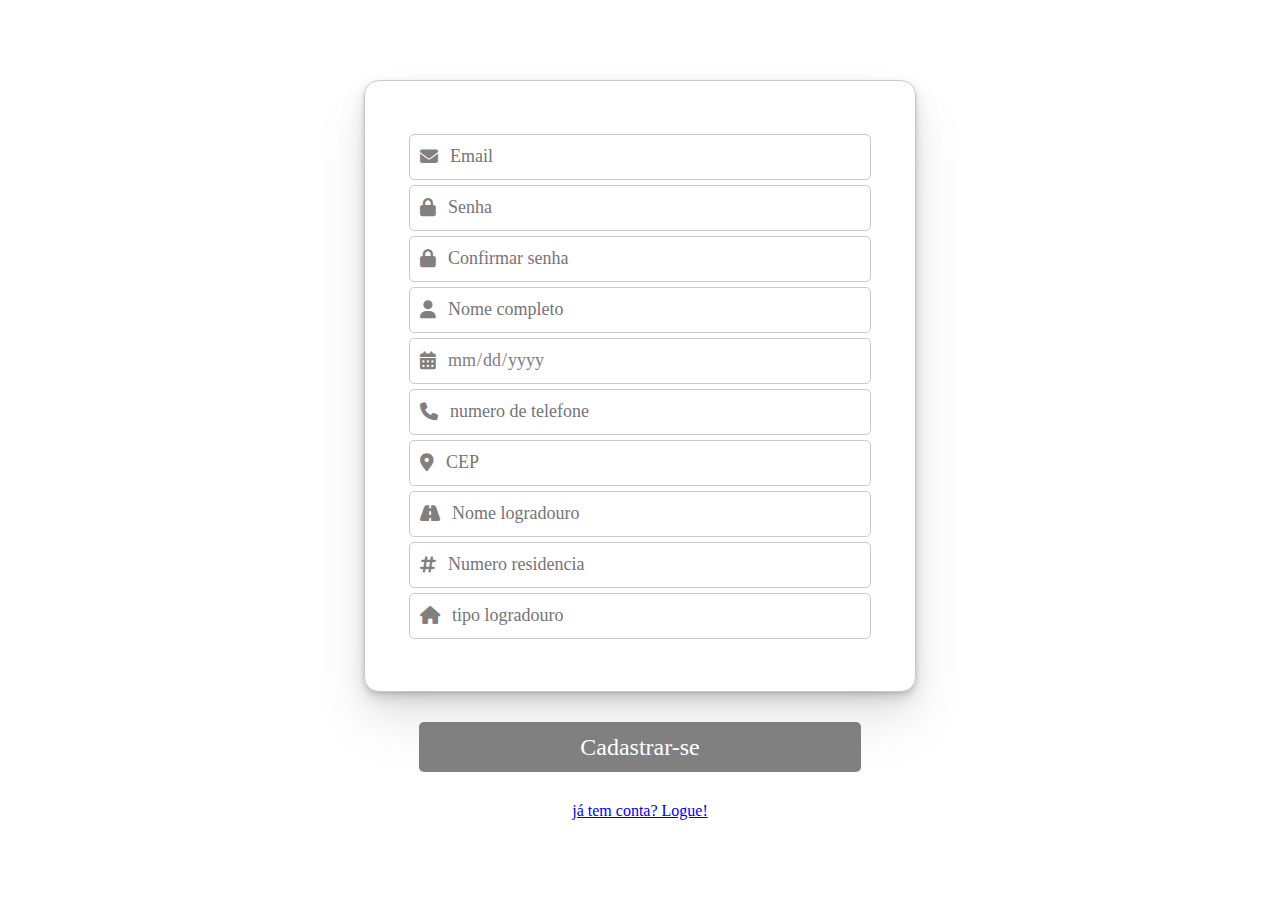
<file: index.html>
<html>
    <head>
        <meta charset="utf-8">
        <link rel="stylesheet" href="https://cdnjs.cloudflare.com/ajax/libs/font-awesome/6.6.0/css/all.min.css">
        <link rel="stylesheet" href="css/styles.css">
        <script defer src="js/index.js"></script>
    </head>
    <body>

        <form id="form-cadastro">

            <div class="container-principal">
                <div class="container-cadastro-botao">
                    <div class="container-cadastro">

                        <div class="input-container-cadastro">
                            <i class="fa-solid fa-envelope"></i>
                            <input type="email" name="email" placeholder="Email">
                        </div>

                        <div class="input-container-cadastro">
                            <i class="fa-solid fa-lock"></i>
                            <input type="password" name="senha" placeholder="Senha">
                        </div>

                        <div class="input-container-cadastro">
                            <i class="fa-solid fa-lock"></i>
                            <input type="password" name="confirmacao_senha" placeholder="Confirmar senha">
                        </div>

                        <div class="input-container-cadastro">
                            <i class="fa-solid fa-user"></i>
                            <input type="text" name="nome" placeholder="Nome completo">
                        </div>

                        <div class="input-container-cadastro">
                            <i class="fa-solid fa-calendar-days"></i>
                            <input type="date" name="data_nascimento" placeholder="Data de nascimento">
                        </div>

                        <div class="input-container-cadastro">
                            <i class="fa-solid fa-phone"></i>
                            <input type="tel" name="contato" placeholder="numero de telefone">
                        </div>

                        <div class="input-container-cadastro">
                            <i class="fa-solid fa-location-dot"></i>
                            <input type="text" name="cep" placeholder="CEP" pattern="\d{5}-?\d{3}" maxlength="9">
                        </div>

                        <div class="input-container-cadastro">
                            <i class="fa-solid fa-road"></i>
                            <input type="text" name="nome_logradouro" placeholder="Nome logradouro">
                        </div>

                        <div class="input-container-cadastro">
                            <i class="fa-solid fa-hashtag"></i>
                            <input type="number" name="numero_logradouro" placeholder="Numero residencia">
                        </div>

                        <div class="input-container-cadastro">
                            <i class="fa-solid fa-house"></i>
                            <input type="text" name="tipo_logradouro" placeholder="tipo logradouro">
                        </div>
                        
                    </div>
                    <div class="container-botao-cadastrar">
                        <button class="botao-cadastrar" type="button" onclick="cadastrar()">Cadastrar-se</button>
                    </div>
                    <a href="pagina-login/">já tem conta? Logue!</a>
                </div>
            </div>

        </form>

    </body>
</html>
</file>
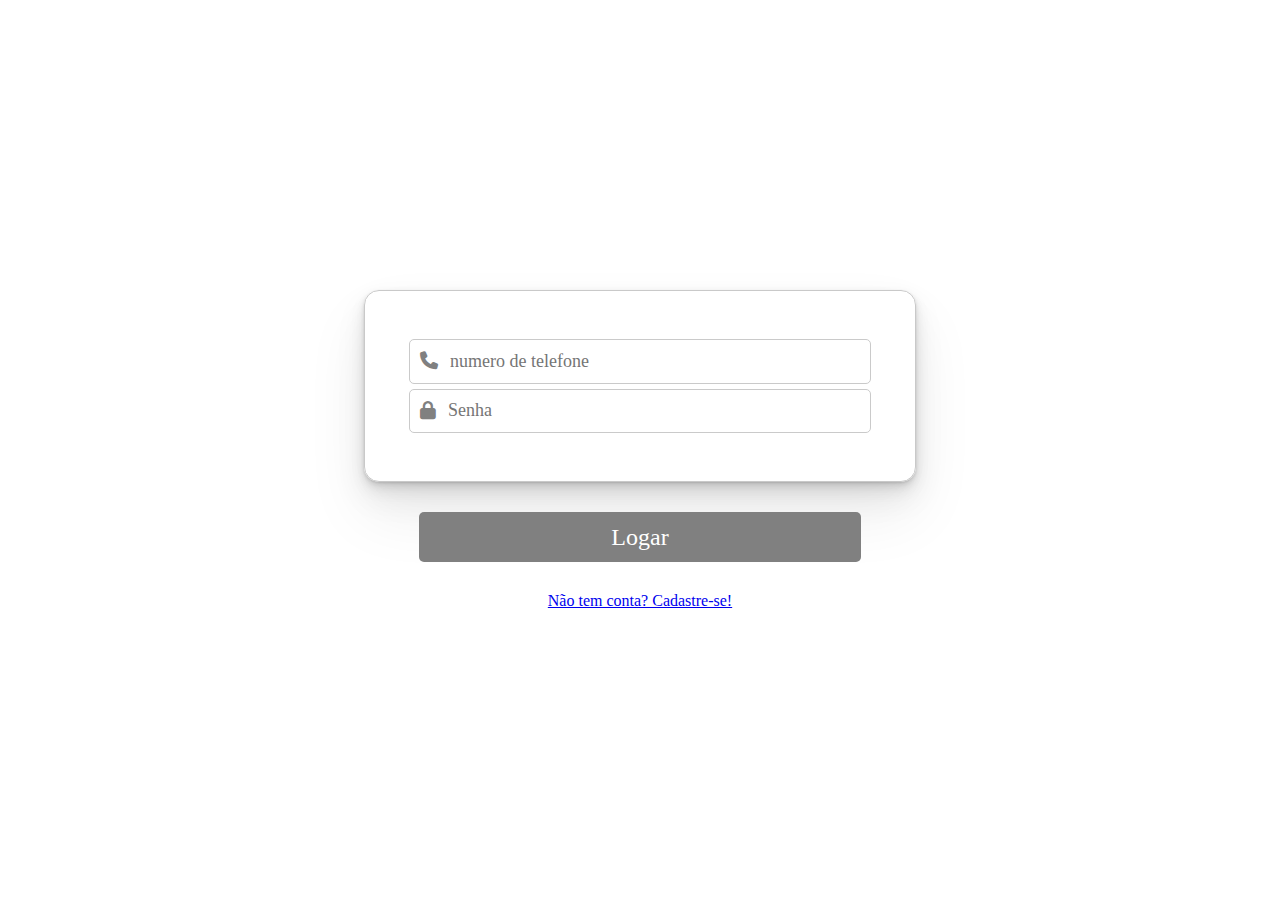
<file: pagina-login/index.html>
<html>
    <head>
        <meta charset="utf-8">
        <link rel="stylesheet" href="https://cdnjs.cloudflare.com/ajax/libs/font-awesome/6.6.0/css/all.min.css">
        <link rel="stylesheet" href="../css/styles.css">
        <script defer src="../js/index.js"></script>
    </head>
    <body>

        <form id="form-login">

            <div class="container-principal">
                <div class="container-cadastro-botao">
                    <div class="container-login">

                        <div class="input-container-login">
                            <i class="fa-solid fa-phone"></i>
                            <input type="tel" name="contato" placeholder="numero de telefone">
                        </div>

                        <div class="input-container-login">
                            <i class="fa-solid fa-lock"></i>
                            <input type="password" name="senha" placeholder="Senha">
                        </div>
                        
                    </div>
                    <div class="container-botao-cadastrar">
                        <button class="botao-cadastrar" type="button" onclick="logar()">Logar</button>
                    </div>
                    <a href="../index.html">Não tem conta? Cadastre-se!</a>
                </div>
            </div>

        </form>
</html>
</file>
<file: css/styles.css>
html, body {
    height: 100%;
    margin: 0;
    padding: 0;
}

.container-principal{
    display: flex;
    justify-content: center;
    align-items: center;
    height: 100%;
    width: 100%;
}

.container-cadastro{
    display: flex;
    flex-direction: column;
    justify-content: center;
    align-items: center;
    gap: 5px;
    padding-top: 30px;
    padding-bottom: 30px;
    border-radius: 15px;
    border: 1px solid rgb(201, 201, 201);
    height: 550px;
    width: 550px;
    box-shadow: rgba(0, 0, 0, 0.07) 0px 1px 2px, rgba(0, 0, 0, 0.07) 0px 2px 4px, rgba(0, 0, 0, 0.07) 0px 4px 8px, rgba(0, 0, 0, 0.07) 0px 8px 16px, rgba(0, 0, 0, 0.07) 0px 16px 32px, rgba(0, 0, 0, 0.07) 0px 32px 64px;
}

.container-login{
    display: flex;
    flex-direction: column;
    justify-content: center;
    align-items: center;
    gap: 5px;
    padding-top: 10px;
    padding-bottom: 10px;
    border-radius: 15px;
    border: 1px solid rgb(201, 201, 201);
    height: 170px;
    width: 550px;
    box-shadow: rgba(0, 0, 0, 0.07) 0px 1px 2px, rgba(0, 0, 0, 0.07) 0px 2px 4px, rgba(0, 0, 0, 0.07) 0px 4px 8px, rgba(0, 0, 0, 0.07) 0px 8px 16px, rgba(0, 0, 0, 0.07) 0px 16px 32px, rgba(0, 0, 0, 0.07) 0px 32px 64px;
}

.container-cadastro-botao{
    display: flex;
    height: 90vh;
    gap: 30px;
    flex-direction: column;
    justify-content: center;
    align-items: center;
}

.input-container-cadastro {
  display: flex;
  align-items: center;
  width: 80%;
  height: 8%;
  border: 0.5px solid rgb(202, 202, 202);
  border-radius: 5px;
  padding: 0 10px;
  background-color: white;
}

.input-container-login {
  display: flex;
  align-items: center;
  width: 80%;
  height: 25%;
  border: 0.5px solid rgb(202, 202, 202);
  border-radius: 5px;
  padding: 0 10px;
  background-color: white;
}
.input-container-login i {
  color: gray;
  font-size: 18px;
  margin-right: 10px;
}

.input-container-login input {
  flex: 1; 
  border: none;
  outline: none;
  font-family: Verdana;
  font-size: large;
}

.input-container-login input[type="date"] {
  appearance: none;
  -webkit-appearance: none;
  -moz-appearance: textfield;
  font-family: Verdana;
  font-size: large;
  color: gray;
  background-color: transparent;
  border: none;
  outline: none;
  flex: 1;
}

.input-container-login input[type="date"]::-webkit-calendar-picker-indicator {
  opacity: 0;
  position: absolute;
  right: 10px;
  cursor: pointer;
}

.input-container-login input[type="date"]:valid::before {
  content: "";
}

.input-container-cadastro i {
  color: gray;
  font-size: 18px;
  margin-right: 10px;
}

.input-container-cadastro input {
  flex: 1; 
  border: none;
  outline: none;
  font-family: Verdana;
  font-size: large;
}

.input-container-cadastro input[type="date"] {
  appearance: none;
  -webkit-appearance: none;
  -moz-appearance: textfield;
  font-family: Verdana;
  font-size: large;
  color: gray;
  background-color: transparent;
  border: none;
  outline: none;
  flex: 1;
}

.input-container-cadastro input[type="date"]::-webkit-calendar-picker-indicator {
  opacity: 0;
  position: absolute;
  right: 10px;
  cursor: pointer;
}

.input-container-cadastro input[type="date"]:valid::before {
  content: "";
}

.container-botao-cadastrar{
    height: 50px;
    width: 80%;
    display: flex;
    align-items: center;
    justify-content: center;
}

.botao-cadastrar{
    height: 100%;
    width: 100%;
    background-color: gray;
    color: white;
    font-family: Verdana;
    font-size: x-large;
    border: 0px;
    border-radius: 5px;
}

.botao-cadastrar:hover{
    background-color: rgb(143, 143, 143);
}

.botao-cadastrar:active{
    background-color: gray;
}
</file>
